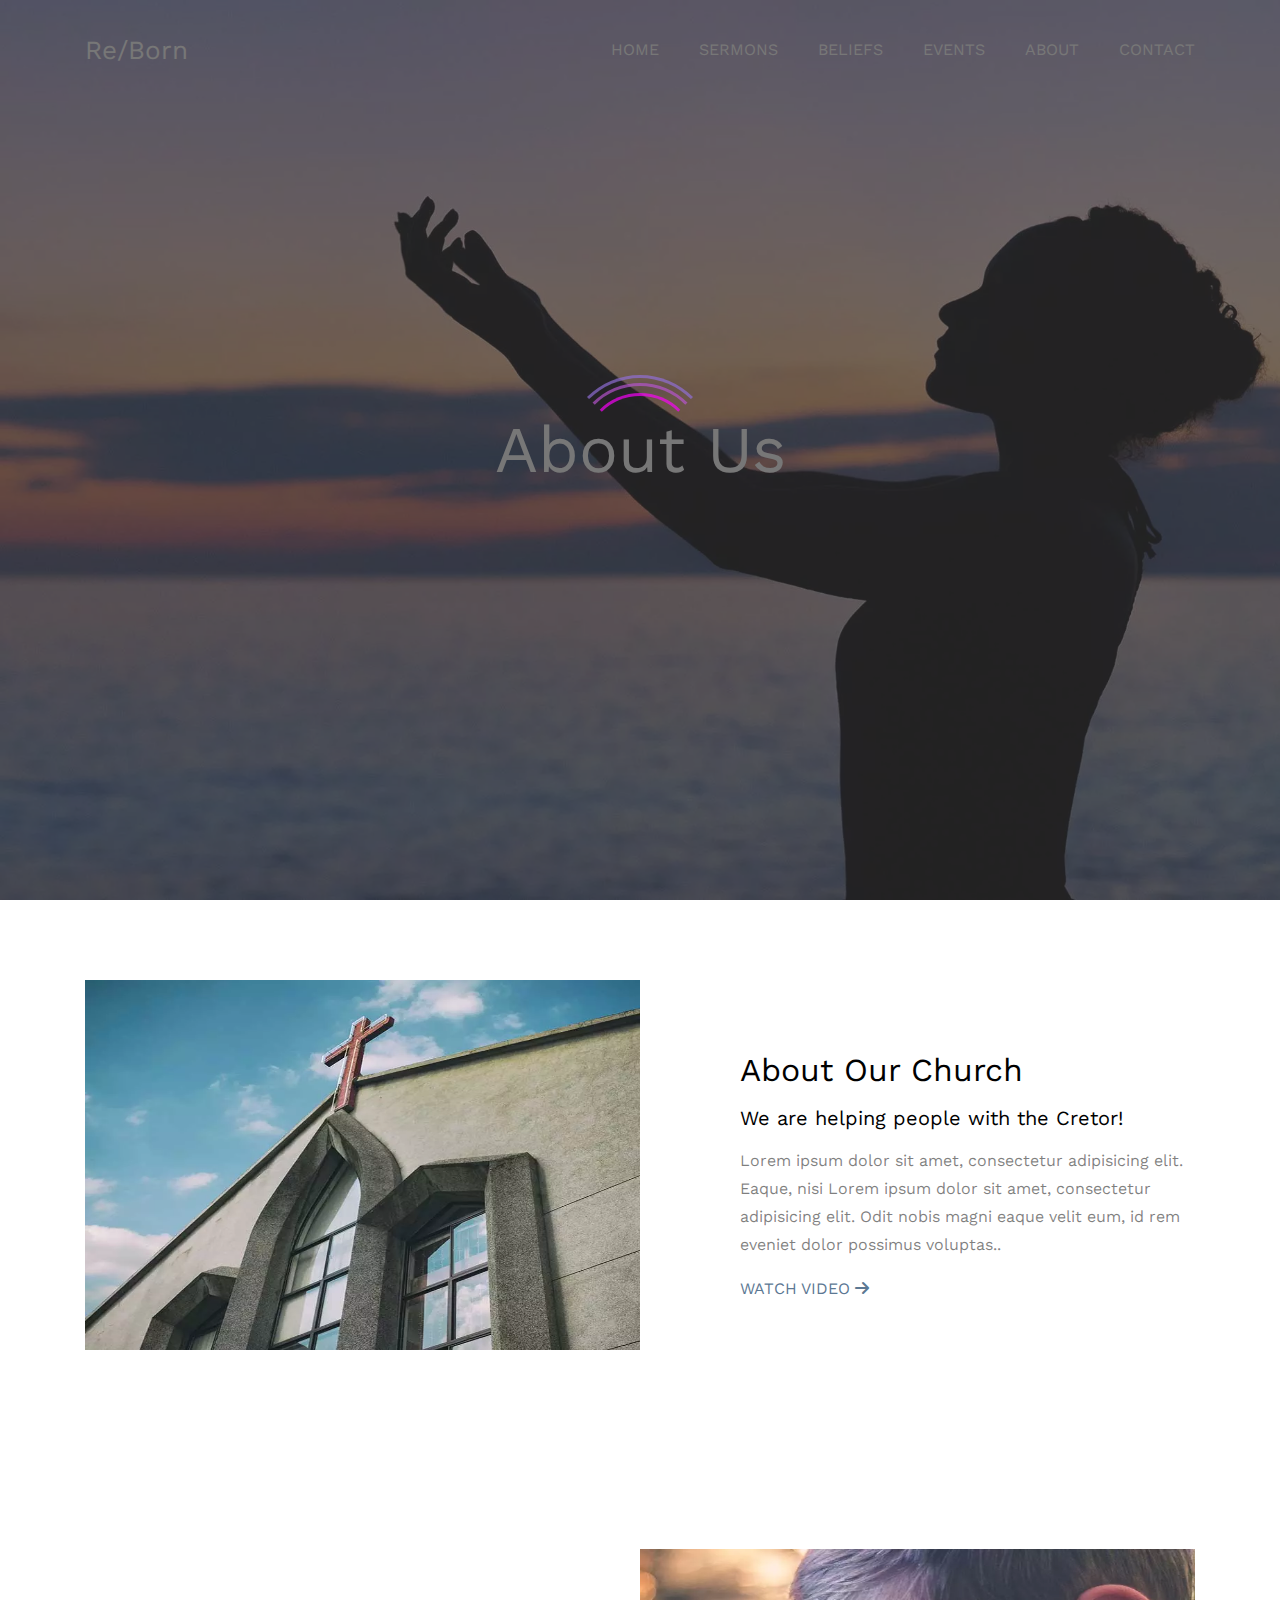
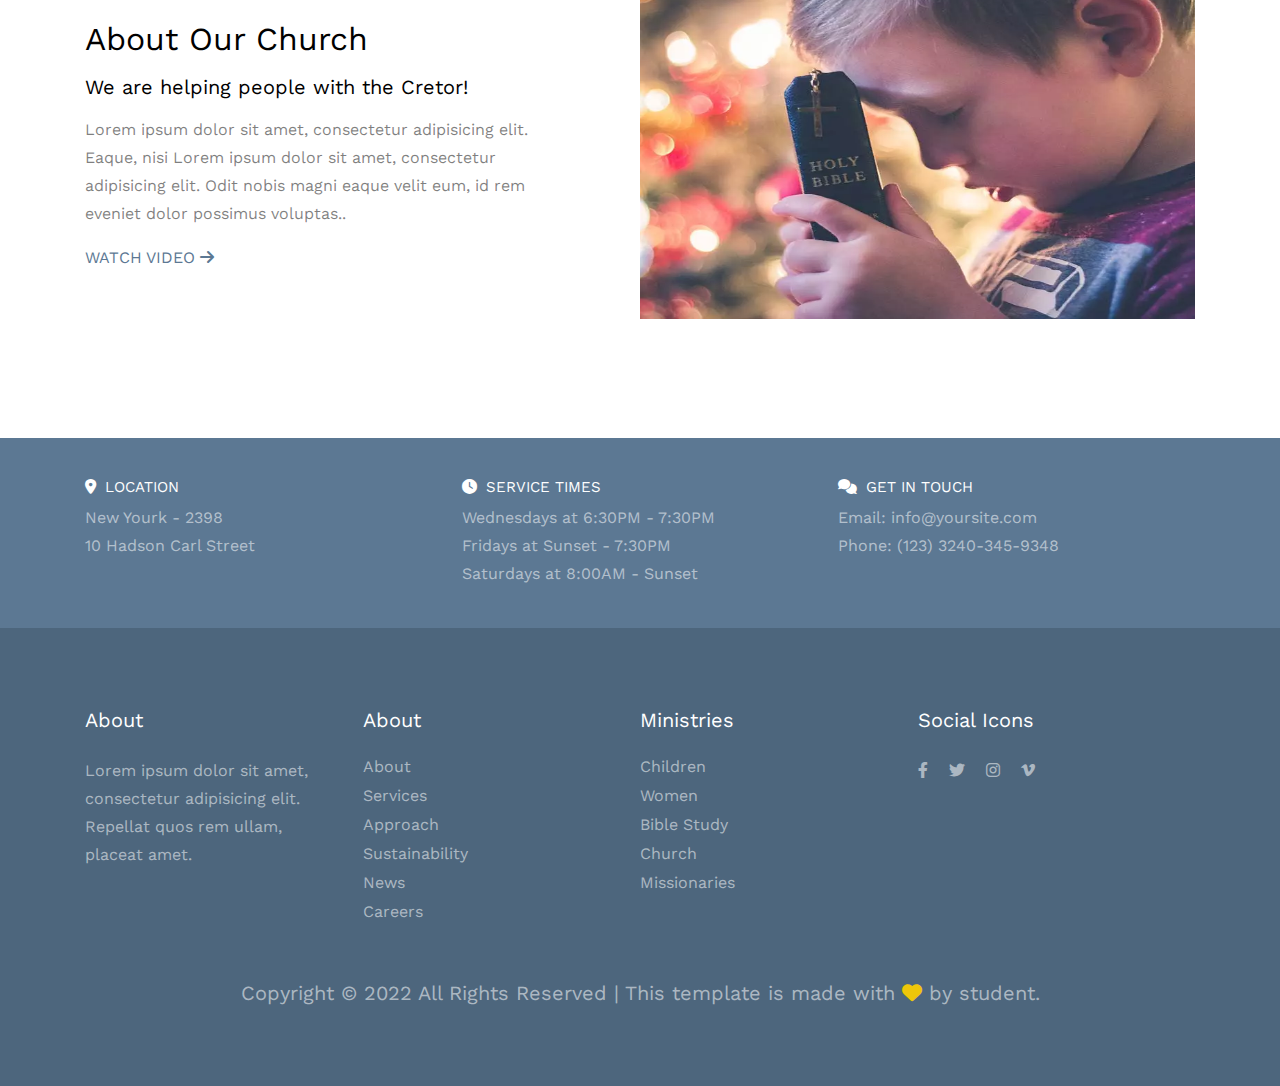
<file: about.html>
<!DOCTYPE html>
<html lang="en">

<head>
    <meta charset="UTF-8">
    <meta http-equiv="X-UA-Compatible" content="IE=edge">
    <meta name="viewport" content="width=device-width, initial-scale=1.0">
    <title>Re/Born | About</title>
    <link rel="stylesheet" href="css/aos.css">
    <link rel="stylesheet" href="css/fonts.css">
    <link rel="stylesheet" href="css/font-awesome-pro.css">
    <link rel="stylesheet" href="css/style.css">
</head>

<body>
    <!-- Pre loader -->
    <div id="preloader">
        <div id="loader"></div>
    </div>
    <div id="overlay"></div>

    <!-- Header  -->
    <header>
        <div class="container d-flex justify-between align-center">
            <div class="logo">
                <a href="index.html">Re/Born</a>
            </div>
            <nav>
                <ul class="d-flex">
                    <li><a href="index.html">HOME</a></li>
                    <li><a href="sermons.html">SERMONS</a></li>
                    <li><a href="beliefs.html">BELIEFS</a></li>
                    <li><a href="events.html">EVENTS</a></li>
                    <li><a href="about.html">ABOUT</a></li>
                    <li><a href="contact.html">CONTACT</a></li>
                </ul>
            </nav>
        </div>
    </header>

    <!-- banner slider -->
    <section>
        <div class="banner-bg1 center">
            <h2>About Us </h2>
        </div>
    </section>


    <section class="about py-80">
        <div class="container d-flex">
            <div class="w-2">
                <div class="img-section">
                    <img src="img/e-1.webp" alt="images">
                </div>
            </div>
            <div class="w-2">
                <div class=" about-contant ps-100">
                    <h2 class="fs-32">About Our Church</h2>
                    <p class="fs-20">We are helping people with the Cretor!</p>
                    <p class="fs-16 fs-black">Lorem ipsum dolor sit amet, consectetur adipisicing elit. Eaque, nisi
                        Lorem ipsum dolor sit amet, consectetur adipisicing elit. Odit nobis magni eaque velit eum, id
                        rem eveniet dolor possimus voluptas..</p>
                    <p><a href="#" class="fs-16 fs-blue">WATCH VIDEO <i class="fa-solid fa-arrow-right"></i> </a></p>
                </div>
            </div>
        </div>
    </section>
    <section class="about py-80">
        <div class="container d-flex">
            <div class="w-2 order-2">
                <div class="img-section">
                    <img src="img/e-2.webp" alt="images">
                </div>
            </div>
            <div class="w-2 order-1">
                <div class=" about-contant pe-100">
                    <h2 class="fs-32">About Our Church</h2>
                    <p class="fs-20">We are helping people with the Cretor!</p>
                    <p class="fs-16 fs-black">Lorem ipsum dolor sit amet, consectetur adipisicing elit. Eaque, nisi
                        Lorem ipsum dolor sit amet, consectetur adipisicing elit. Odit nobis magni eaque velit eum, id
                        rem eveniet dolor possimus voluptas..</p>
                    <p><a href="#" class="fs-16 fs-blue">WATCH VIDEO <i class="fa-solid fa-arrow-right"></i> </a></p>
                </div>
            </div>
        </div>
    </section>



    <!-- Quick-contact -->
    <section class="quick-contact py-40">
        <div class="container d-flex">
            <div class=" w-3">
                <h3><i class="fa-solid fa-location-dot"></i> LOCATION</h3>
                <P class="fs-16">New Yourk - 2398 <br>10 Hadson Carl Street</P>
            </div>
            <div class=" w-3">
                <h3><i class="fa-solid fa-clock"></i> SERVICE TIMES</h3>
                <P class="fs-16">Wednesdays at 6:30PM - 7:30PM <br>
                    Fridays at Sunset - 7:30PM <br>
                    Saturdays at 8:00AM - Sunset <br></P>
            </div>
            <div class=" w-3">
                <h3><i class="fa-solid fa-comments"></i> GET IN TOUCH</h3>
                <P class="fs-16">Email: info@yoursite.com <br>
                    Phone: (123) 3240-345-9348</P>
            </div>
        </div>
    </section>

    <!-- footer -->

    <footer>
        <div class="footer-bg py-80">
            <div class="container d-flex">
                <div class="w-4">
                    <h3 class="fs-20">About</h3>
                    <p class="fs-16">Lorem ipsum dolor sit amet, consectetur adipisicing elit. Repellat quos rem ullam,
                        placeat amet.</p>
                </div>
                <div class="w-4">
                    <h3 class="fs-20">About</h3>
                    <ul>
                        <li><a href="#">About</a></li>
                        <li><a href="#">Services</a></li>
                        <li><a href="#">Approach</a></li>
                        <li><a href="#">Sustainability</a></li>
                        <li><a href="#">News</a></li>
                        <li><a href="#">Careers</a></li>
                    </ul>
                </div>
                <div class="w-4">
                    <h3 class="fs-20">Ministries</h3>
                    <ul>
                        <li><a href="#">Children</a></li>
                        <li><a href="#">Women</a></li>
                        <li><a href="#">Bible Study</a></li>
                        <li><a href="#">Church</a></li>
                        <li><a href="#">Missionaries</a></li>
                    </ul>
                </div>
                <div class="w-4">
                    <h3 class="fs-20">Social Icons</h3>
                    <div class="s-icon">
                        <a href="#"><i class="fa-brands fa-facebook-f"></i></a>
                        <a href="#"><i class="fa-brands fa-twitter"></i></a>
                        <a href="#"><i class="fa-brands fa-instagram"></i></a>
                        <a href="#"><i class="fa-brands fa-vimeo-v"></i></a>
                    </div>
                </div>
            </div>
            <h4 class="fs-20">Copyright © 2022 All Rights Reserved | This template is made with <i
                    class="fa-sharp fa-solid fa-heart"></i> by student. </h4>
        </div>
    </footer>





    <script src="js/aos.js"></script>
    <script src="js/jquery-3.6.1.js"></script>
    <script src="js/jquery-2.2.4.js"></script>
    <script>
        // pre-loader
        $(window).load(() => {
            $('#overlay').delay(500).fadeOut('slow');
            $('#preloader').delay(500).fadeOut('slow');
        })
        $(document).ready(() => {

            // header
            $(window).scroll(function () {
                let sticky = $('header'),
                    scroll = $(window).scrollTop();

                if (scroll >= 100) sticky.addClass('fixed');
                else sticky.removeClass('fixed');
            });

        })
    </script>
</body>

</html>
</file>
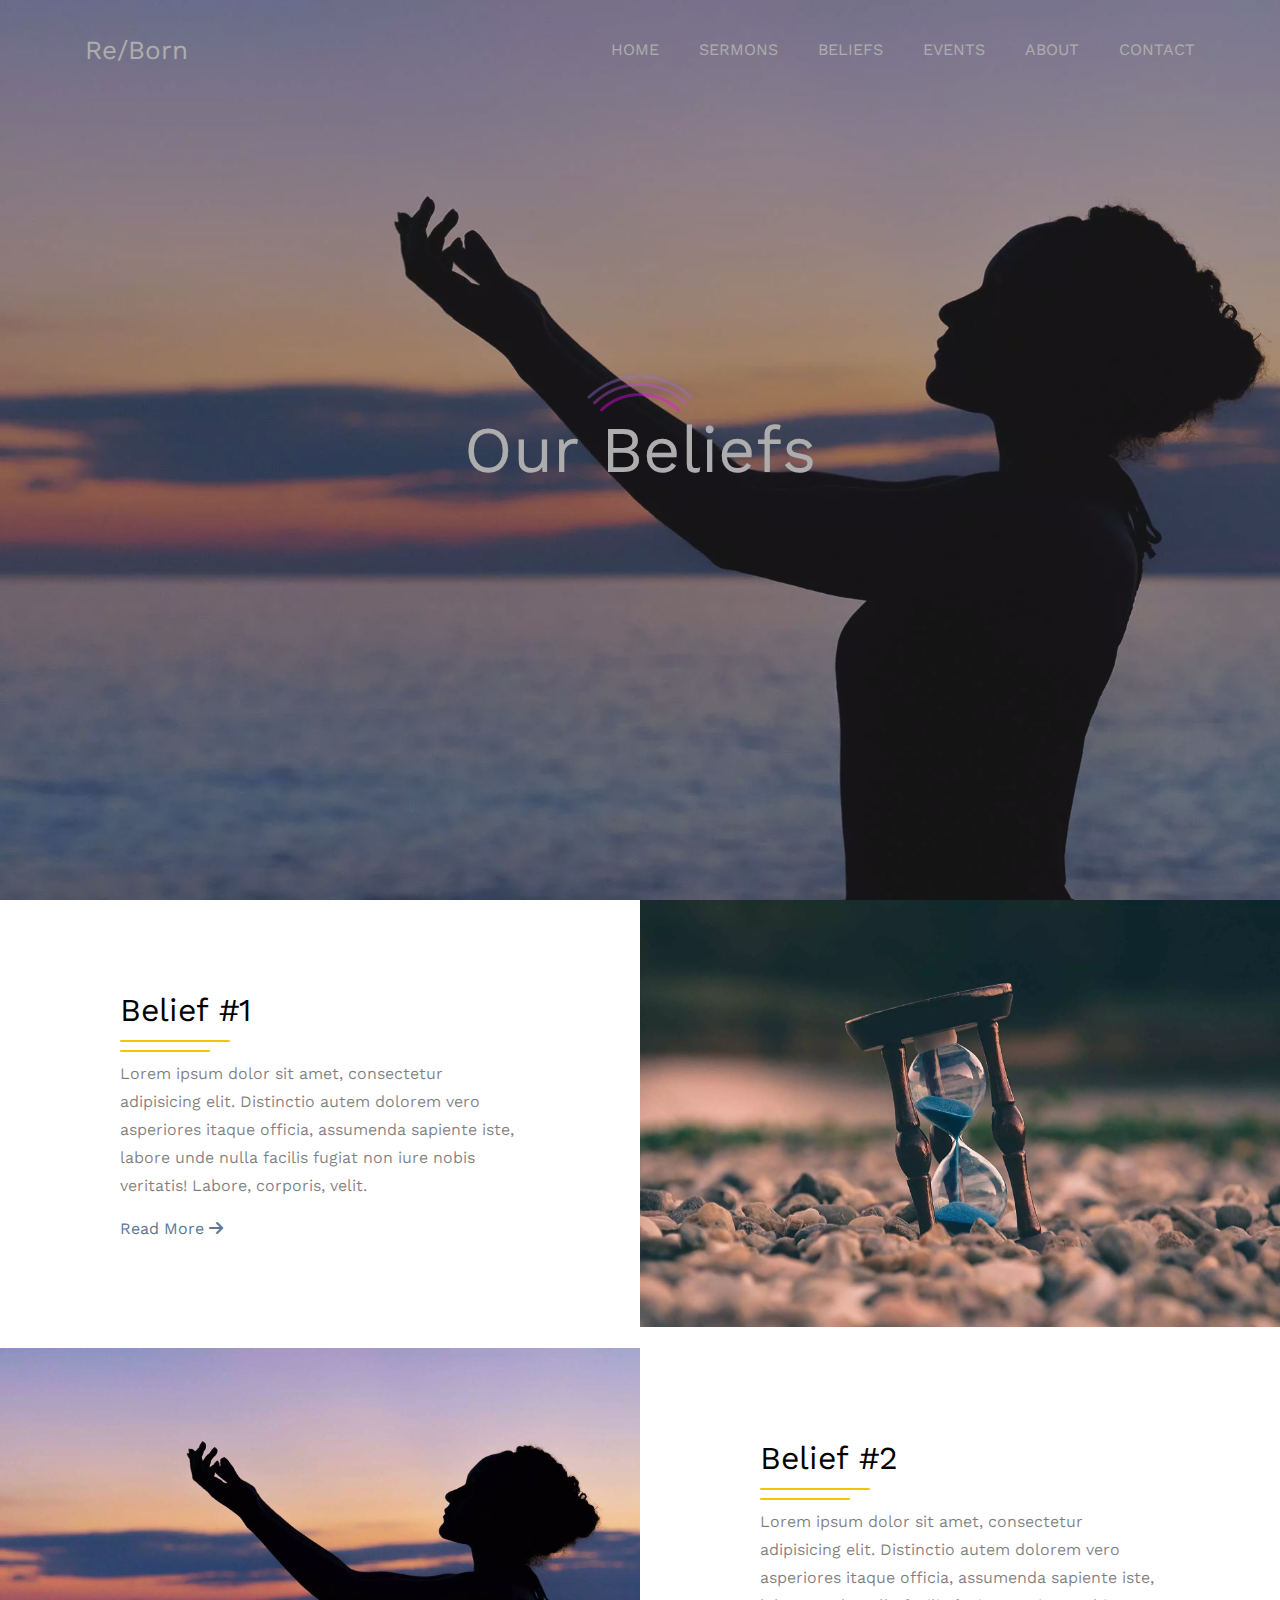
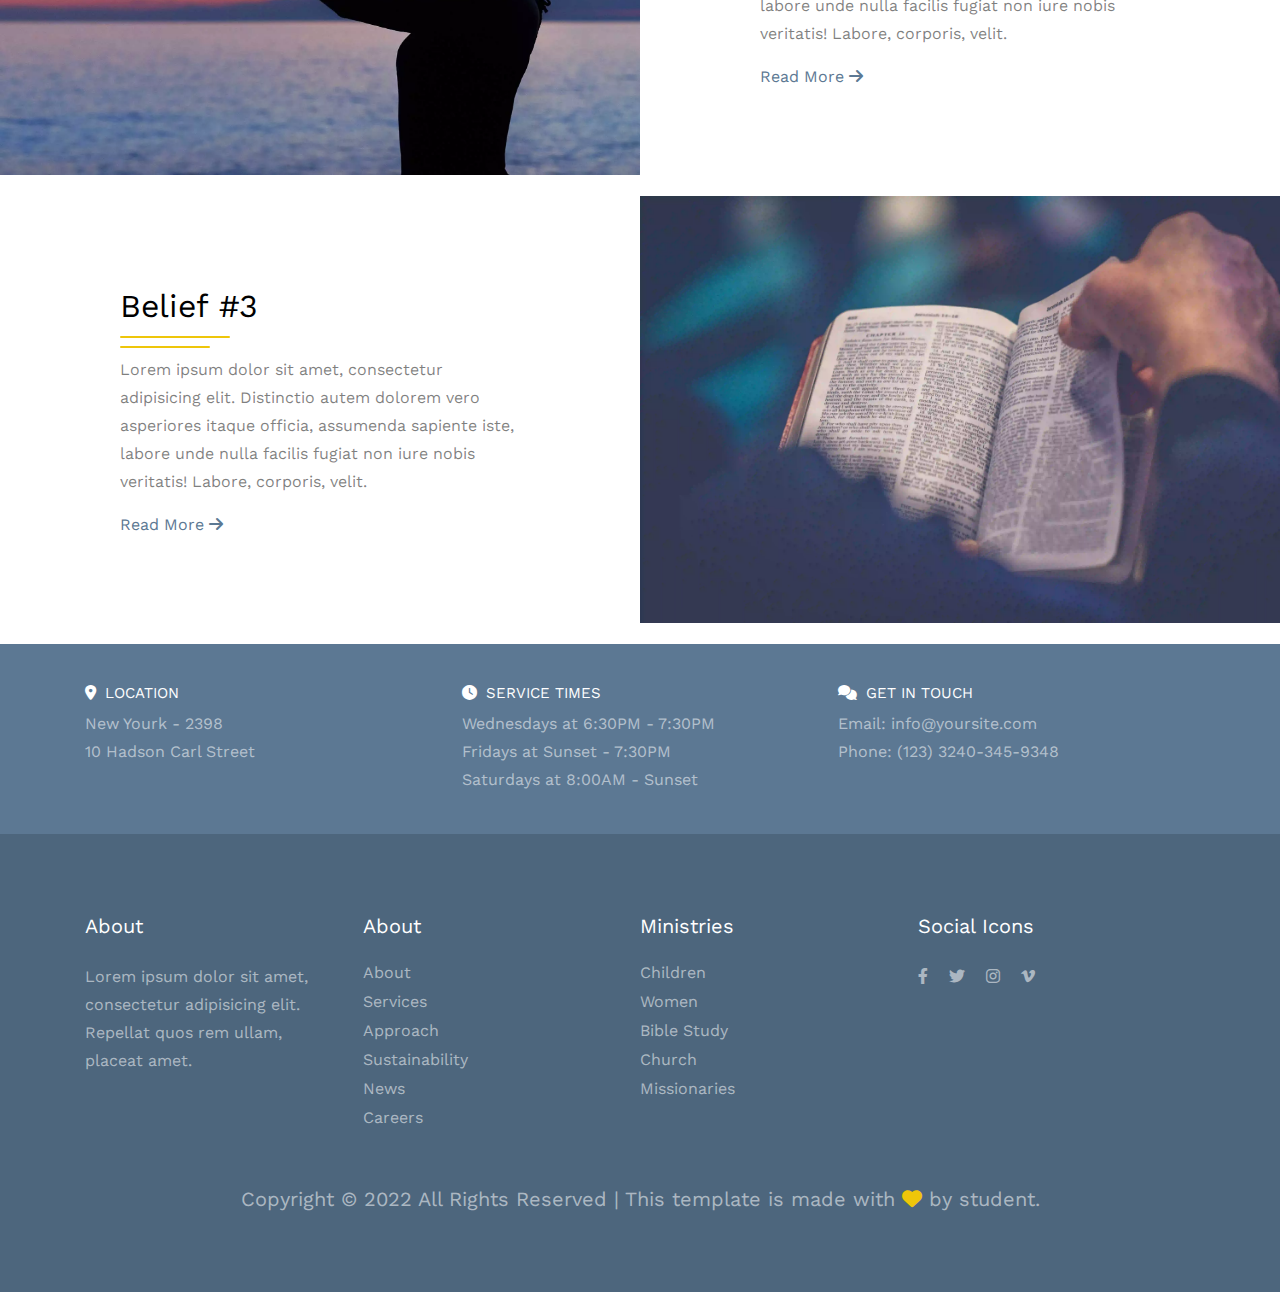
<file: beliefs.html>
<!DOCTYPE html>
<html lang="en">

<head>
    <meta charset="UTF-8">
    <meta http-equiv="X-UA-Compatible" content="IE=edge">
    <meta name="viewport" content="width=device-width, initial-scale=1.0">
    <title>Re/Born | Belief</title>
    <link rel="stylesheet" href="css/aos.css">
    <link rel="stylesheet" href="css/fonts.css">
    <link rel="stylesheet" href="css/font-awesome-pro.css">
    <link rel="stylesheet" href="css/style.css">
</head>

<body>
    <!-- Pre loader -->
    <div id="preloader">
        <div id="loader"></div>
    </div>
    <div id="overlay"></div>

    <!-- Header  -->
    <header>
        <div class="container d-flex justify-between align-center">
            <div class="logo">
                <a href="index.html">Re/Born</a>
            </div>
            <nav>
                <ul class="d-flex">
                    <li><a href="index.html">HOME</a></li>
                    <li><a href="sermons.html">SERMONS</a></li>
                    <li><a href="beliefs.html">BELIEFS</a></li>
                    <li><a href="events.html">EVENTS</a></li>
                    <li><a href="about.html">ABOUT</a></li>
                    <li><a href="contact.html">CONTACT</a></li>
                </ul>
            </nav>
        </div>
    </header>

    <!-- banner slider -->
    <section>
        <div class="banner-bg1 center">
            <h2>Our Beliefs </h2>
        </div>
    </section>

    <!-- beliefs -->
    <div class="belief d-flex">
        <div class="w-2">
            <div class="belif-contant">
                <h2 class="fs-32">Belief #1</h2>
                <p class="fs-16 fs-black">Lorem ipsum dolor sit amet, consectetur adipisicing elit. Distinctio autem
                    dolorem vero asperiores itaque officia, assumenda sapiente iste, labore unde nulla facilis fugiat
                    non iure nobis veritatis! Labore, corporis, velit.</p>
                <P><a href="#" class="fs-16 fs-blue"> Read More <i class="fa-solid fa-arrow-right"></i></a></P>
            </div>
        </div>
        <div class="w-2">
            <img src="img/banner-2.webp" alt="images">
        </div>
    </div>
    <div class="belief d-flex">
        <div class="w-2 order-2">
            <div class="belif-contant">
                <h2 class="fs-32">Belief #2</h2>
                <p class="fs-16 fs-black">Lorem ipsum dolor sit amet, consectetur adipisicing elit. Distinctio autem
                    dolorem vero asperiores itaque officia, assumenda sapiente iste, labore unde nulla facilis fugiat
                    non iure nobis veritatis! Labore, corporis, velit.</p>
                <P><a href="#" class="fs-16 fs-blue"> Read More <i class="fa-solid fa-arrow-right"></i></a></P>
            </div>
        </div>
        <div class="w-2 order-1">
            <img src="img/banner-1.webp" alt="images">
        </div>
    </div>
    <div class="belief d-flex">
        <div class="w-2">
            <div class="belif-contant">
                <h2 class="fs-32">Belief #3</h2>
                <p class="fs-16 fs-black">Lorem ipsum dolor sit amet, consectetur adipisicing elit. Distinctio autem
                    dolorem vero asperiores itaque officia, assumenda sapiente iste, labore unde nulla facilis fugiat
                    non iure nobis veritatis! Labore, corporis, velit.</p>
                <P><a href="#" class="fs-16 fs-blue"> Read More <i class="fa-solid fa-arrow-right"></i></a></P>
            </div>
        </div>
        <div class="w-2">
            <img src="img/banner-3.webp" alt="images">
        </div>
    </div>



    <!-- Quick-contact -->
    <section class="quick-contact py-40">
        <div class="container d-flex">
            <div class=" w-3">
                <h3><i class="fa-solid fa-location-dot"></i> LOCATION</h3>
                <P class="fs-16">New Yourk - 2398 <br>10 Hadson Carl Street</P>
            </div>
            <div class=" w-3">
                <h3><i class="fa-solid fa-clock"></i> SERVICE TIMES</h3>
                <P class="fs-16">Wednesdays at 6:30PM - 7:30PM <br>
                    Fridays at Sunset - 7:30PM <br>
                    Saturdays at 8:00AM - Sunset <br></P>
            </div>
            <div class=" w-3">
                <h3><i class="fa-solid fa-comments"></i> GET IN TOUCH</h3>
                <P class="fs-16">Email: info@yoursite.com <br>
                    Phone: (123) 3240-345-9348</P>
            </div>
        </div>
    </section>

    <!-- footer -->

    <footer>
        <div class="footer-bg py-80">
            <div class="container d-flex">
                <div class="w-4">
                    <h3 class="fs-20">About</h3>
                    <p class="fs-16">Lorem ipsum dolor sit amet, consectetur adipisicing elit. Repellat quos rem ullam,
                        placeat amet.</p>
                </div>
                <div class="w-4">
                    <h3 class="fs-20">About</h3>
                    <ul>
                        <li><a href="#">About</a></li>
                        <li><a href="#">Services</a></li>
                        <li><a href="#">Approach</a></li>
                        <li><a href="#">Sustainability</a></li>
                        <li><a href="#">News</a></li>
                        <li><a href="#">Careers</a></li>
                    </ul>
                </div>
                <div class="w-4">
                    <h3 class="fs-20">Ministries</h3>
                    <ul>
                        <li><a href="#">Children</a></li>
                        <li><a href="#">Women</a></li>
                        <li><a href="#">Bible Study</a></li>
                        <li><a href="#">Church</a></li>
                        <li><a href="#">Missionaries</a></li>
                    </ul>
                </div>
                <div class="w-4">
                    <h3 class="fs-20">Social Icons</h3>
                    <div class="s-icon">
                        <a href="#"><i class="fa-brands fa-facebook-f"></i></a>
                        <a href="#"><i class="fa-brands fa-twitter"></i></a>
                        <a href="#"><i class="fa-brands fa-instagram"></i></a>
                        <a href="#"><i class="fa-brands fa-vimeo-v"></i></a>
                    </div>
                </div>
            </div>
            <h4 class="fs-20">Copyright © 2022 All Rights Reserved | This template is made with <i
                    class="fa-sharp fa-solid fa-heart"></i> by student. </h4>
        </div>
    </footer>





    <script src="js/aos.js"></script>
    <script src="js/jquery-3.6.1.js"></script>
    <script src="js/jquery-2.2.4.js"></script>
    <script>
        // pre-loader
        $(window).load(() => {
            $('#overlay').delay(500).fadeOut('slow');
            $('#preloader').delay(500).fadeOut('slow');
        })
        $(document).ready(() => {

            // header
            $(window).scroll(function () {
                let sticky = $('header'),
                    scroll = $(window).scrollTop();

                if (scroll >= 100) sticky.addClass('fixed');
                else sticky.removeClass('fixed');
            });

        })
    </script>
</body>

</html>
</file>
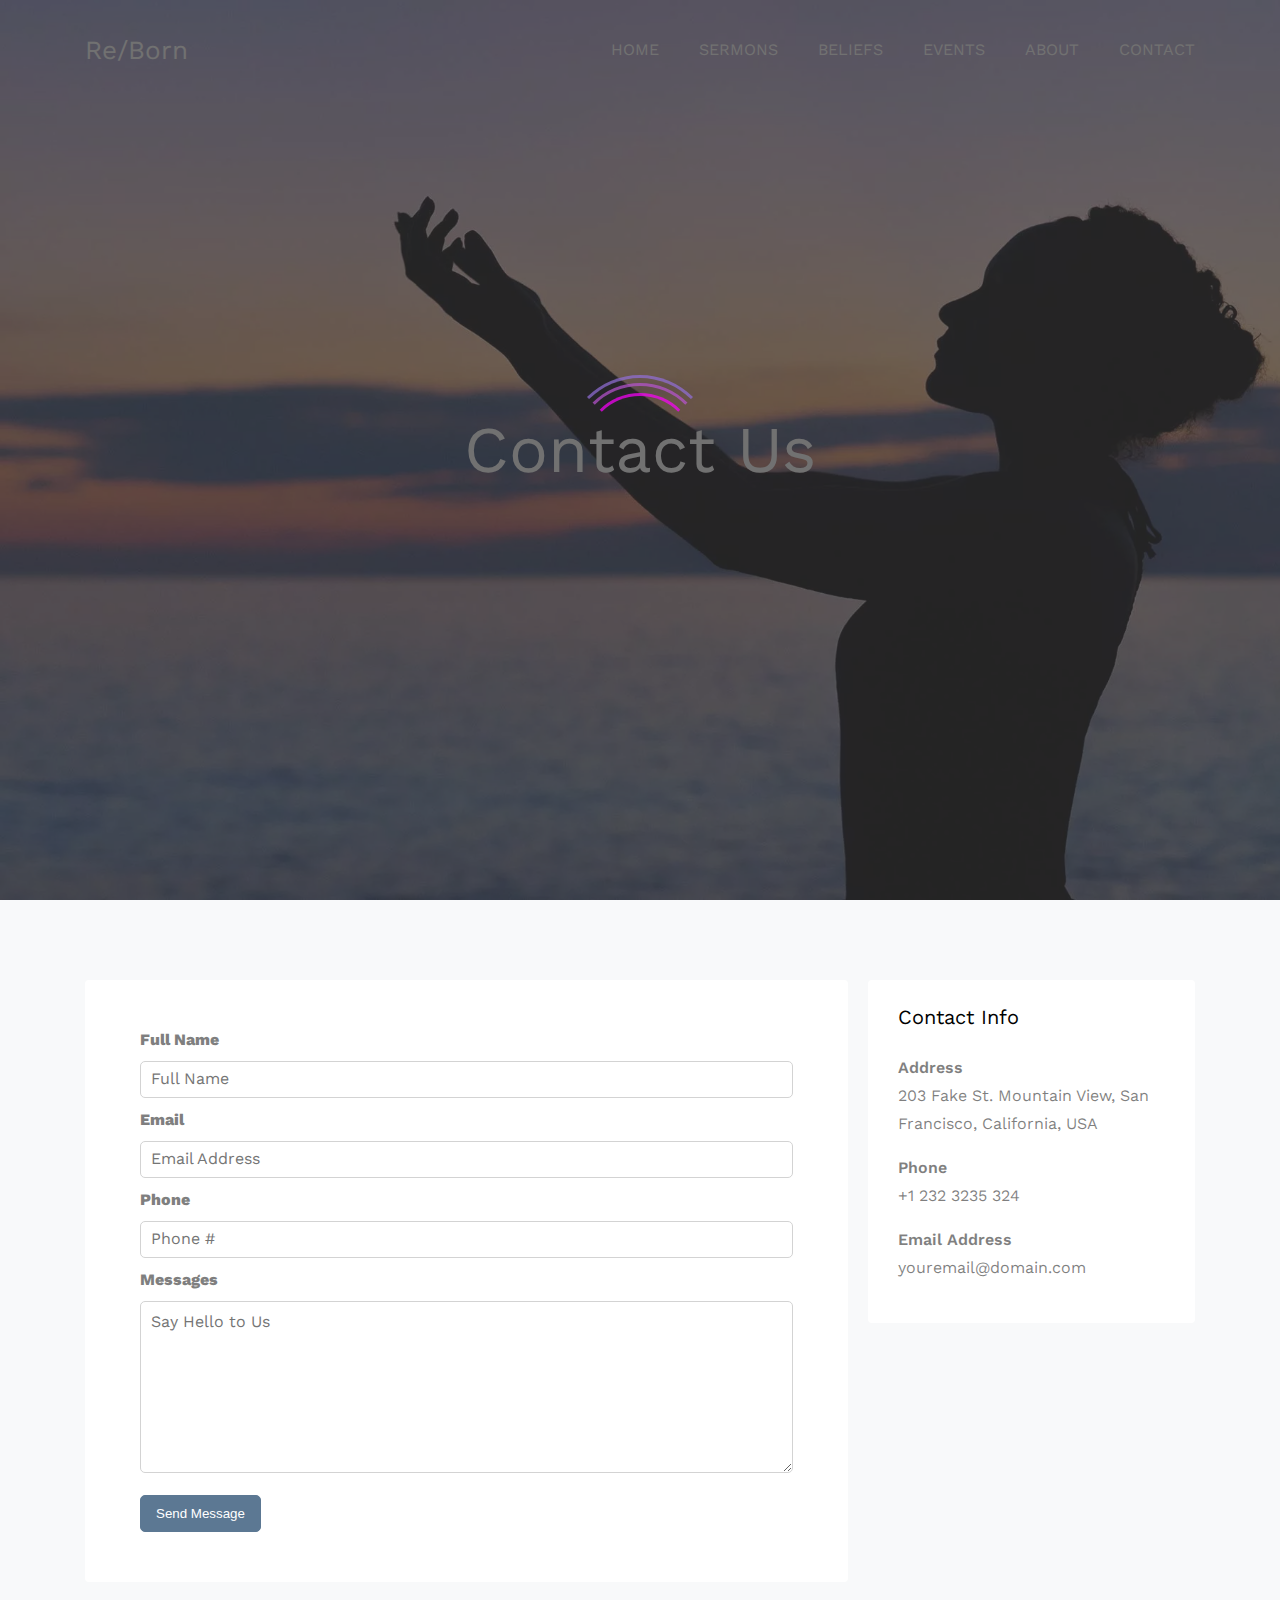
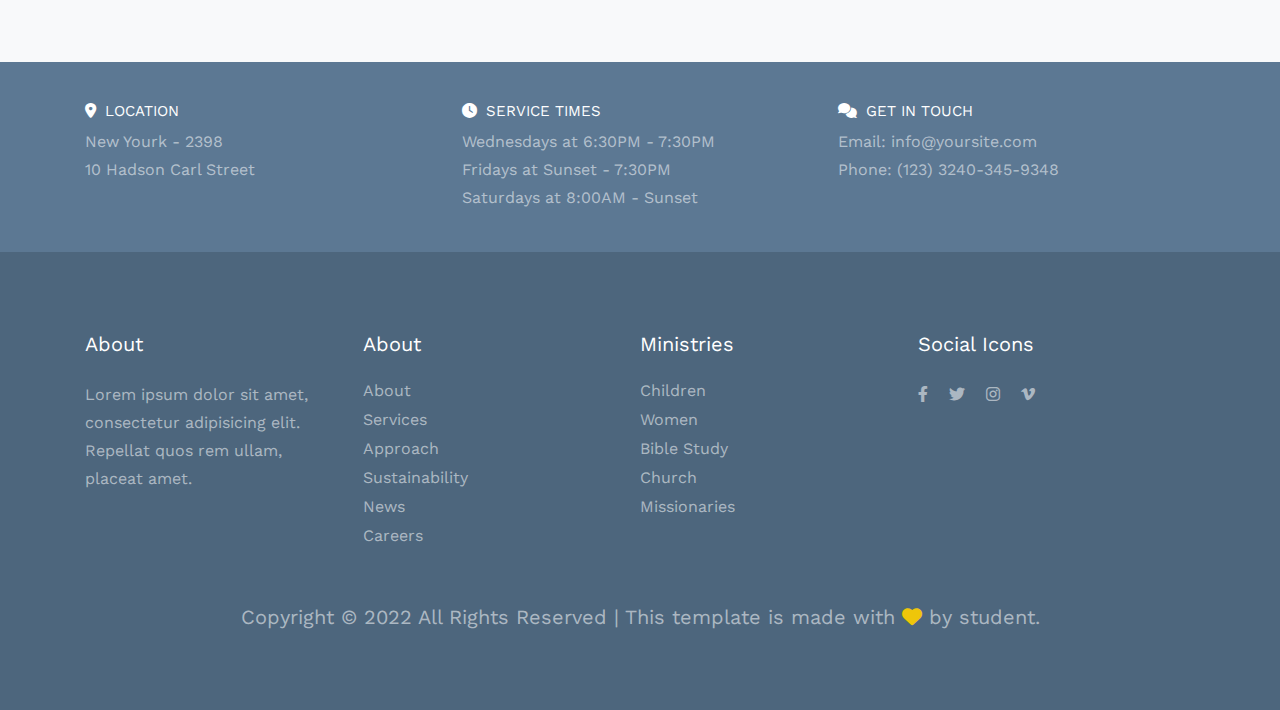
<file: contact.html>
<!DOCTYPE html>
<html lang="en">

<head>
    <meta charset="UTF-8">
    <meta http-equiv="X-UA-Compatible" content="IE=edge">
    <meta name="viewport" content="width=device-width, initial-scale=1.0">
    <title>Re/Born | Contact</title>
    <link rel="stylesheet" href="css/aos.css">
    <link rel="stylesheet" href="css/fonts.css">
    <link rel="stylesheet" href="css/font-awesome-pro.css">
    <link rel="stylesheet" href="css/style.css">
</head>

<body>
    <!-- Pre loader -->
    <div id="preloader">
        <div id="loader"></div>
    </div>
    <div id="overlay"></div>

    <!-- Header  -->
    <header>
        <div class="container d-flex justify-between align-center">
            <div class="logo">
                <a href="index.html">Re/Born</a>
            </div>
            <nav>
                <ul class="d-flex">
                    <li><a href="index.html">HOME</a></li>
                    <li><a href="sermons.html">SERMONS</a></li>
                    <li><a href="beliefs.html">BELIEFS</a></li>
                    <li><a href="events.html">EVENTS</a></li>
                    <li><a href="about.html">ABOUT</a></li>
                    <li><a href="contact.html">CONTACT</a></li>
                </ul>
            </nav>
        </div>
    </header>

    <!-- banner slider -->
    <section>
        <div class="banner-bg1 center">
            <h2>Contact Us </h2>
        </div>
    </section>

    <section>
        <div class="bg-light py-80">
            <div class="container d-flex">
                <div class="contact-form">
                    <form>
                        <label for="fName">Full Name</label>
                        <input type="text" id="fName" name="fName" placeholder="Full Name">
                        <label for="email">Email</label>
                        <input type="email" id="email" name="email" placeholder="Email Address">
                        <label for="phone">Phone</label>
                        <input type="mobile" id="phone" name="phone" placeholder="Phone #">
                        <label for="messages">Messages</label>
                        <textarea name="messages" id="messages" cols="30" rows="10"
                            placeholder="Say Hello to Us"></textarea>
                        <button type="submit"> Send Message</button>

                    </form>
                </div>
                <div class="contact-info fs-black">
                    <h3 class="fs-20">Contact Info</h3>
                    <h4 class="fs-16">Address</h4>
                    <p class="fs-16 ">203 Fake St. Mountain View, San Francisco, California, USA</p>
                    <h4 class="fs-16">Phone</h4>
                    <p class="fs-16 ">+1 232 3235 324</p>
                    <h4 class="fs-16">Email Address</h4>
                    <p class="fs-16 ">youremail@domain.com</p>
                </div>
            </div>
        </div>
    </section>



    <!-- Quick-contact -->
    <section class="quick-contact py-40">
        <div class="container d-flex">
            <div class=" w-3">
                <h3><i class="fa-solid fa-location-dot"></i> LOCATION</h3>
                <P class="fs-16">New Yourk - 2398 <br>10 Hadson Carl Street</P>
            </div>
            <div class=" w-3">
                <h3><i class="fa-solid fa-clock"></i> SERVICE TIMES</h3>
                <P class="fs-16">Wednesdays at 6:30PM - 7:30PM <br>
                    Fridays at Sunset - 7:30PM <br>
                    Saturdays at 8:00AM - Sunset <br></P>
            </div>
            <div class=" w-3">
                <h3><i class="fa-solid fa-comments"></i> GET IN TOUCH</h3>
                <P class="fs-16">Email: info@yoursite.com <br>
                    Phone: (123) 3240-345-9348</P>
            </div>
        </div>
    </section>

    <!-- footer -->

    <footer>
        <div class="footer-bg py-80">
            <div class="container d-flex">
                <div class="w-4">
                    <h3 class="fs-20">About</h3>
                    <p class="fs-16">Lorem ipsum dolor sit amet, consectetur adipisicing elit. Repellat quos rem ullam,
                        placeat amet.</p>
                </div>
                <div class="w-4">
                    <h3 class="fs-20">About</h3>
                    <ul>
                        <li><a href="#">About</a></li>
                        <li><a href="#">Services</a></li>
                        <li><a href="#">Approach</a></li>
                        <li><a href="#">Sustainability</a></li>
                        <li><a href="#">News</a></li>
                        <li><a href="#">Careers</a></li>
                    </ul>
                </div>
                <div class="w-4">
                    <h3 class="fs-20">Ministries</h3>
                    <ul>
                        <li><a href="#">Children</a></li>
                        <li><a href="#">Women</a></li>
                        <li><a href="#">Bible Study</a></li>
                        <li><a href="#">Church</a></li>
                        <li><a href="#">Missionaries</a></li>
                    </ul>
                </div>
                <div class="w-4">
                    <h3 class="fs-20">Social Icons</h3>
                    <div class="s-icon">
                        <a href="#"><i class="fa-brands fa-facebook-f"></i></a>
                        <a href="#"><i class="fa-brands fa-twitter"></i></a>
                        <a href="#"><i class="fa-brands fa-instagram"></i></a>
                        <a href="#"><i class="fa-brands fa-vimeo-v"></i></a>
                    </div>
                </div>
            </div>
            <h4 class="fs-20">Copyright © 2022 All Rights Reserved | This template is made with <i
                    class="fa-sharp fa-solid fa-heart"></i> by student. </h4>
        </div>
    </footer>





    <script src="js/aos.js"></script>
    <script src="js/jquery-3.6.1.js"></script>
    <script src="js/jquery-2.2.4.js"></script>
    <script>
        // pre-loader
        $(window).load(() => {
            $('#overlay').delay(500).fadeOut('slow');
            $('#preloader').delay(500).fadeOut('slow');
        })
        $(document).ready(() => {

            // header
            $(window).scroll(function () {
                let sticky = $('header'),
                    scroll = $(window).scrollTop();

                if (scroll >= 100) sticky.addClass('fixed');
                else sticky.removeClass('fixed');
            });

        })
    </script>
</body>

</html>
</file>
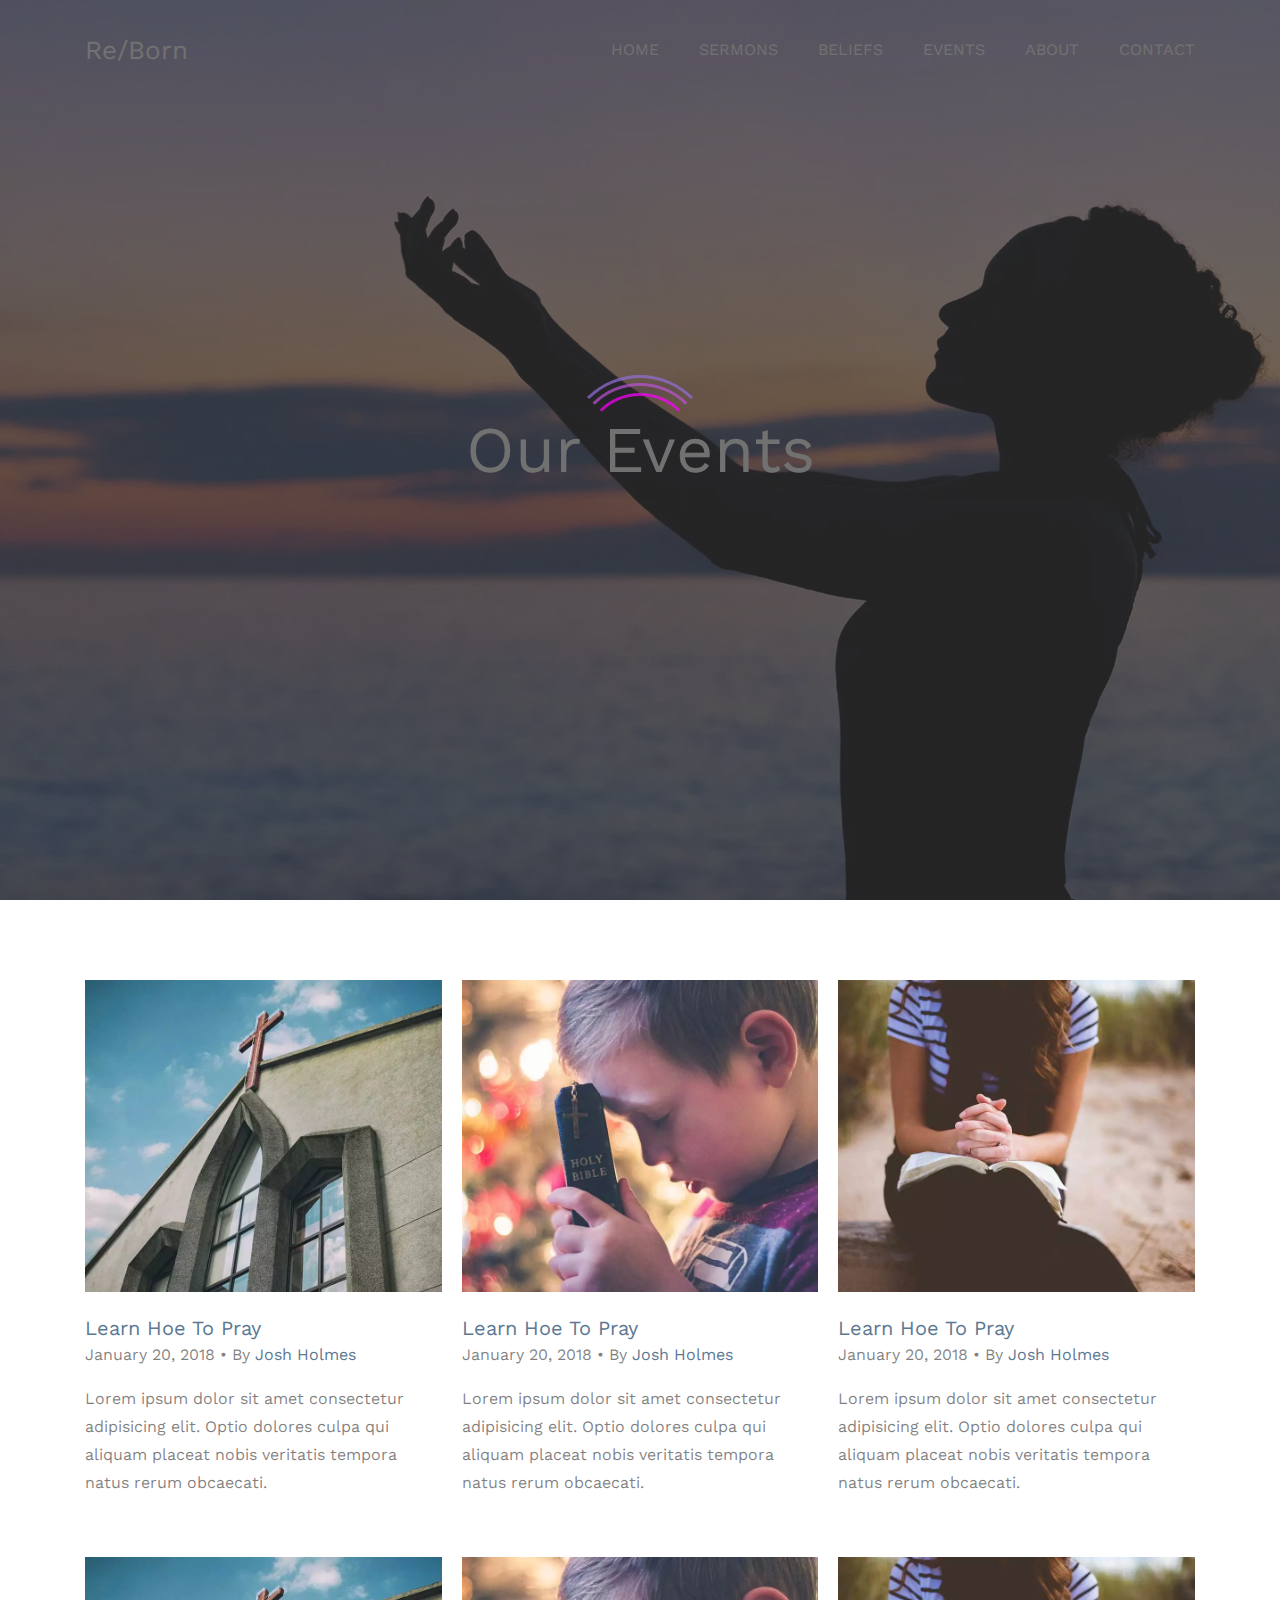
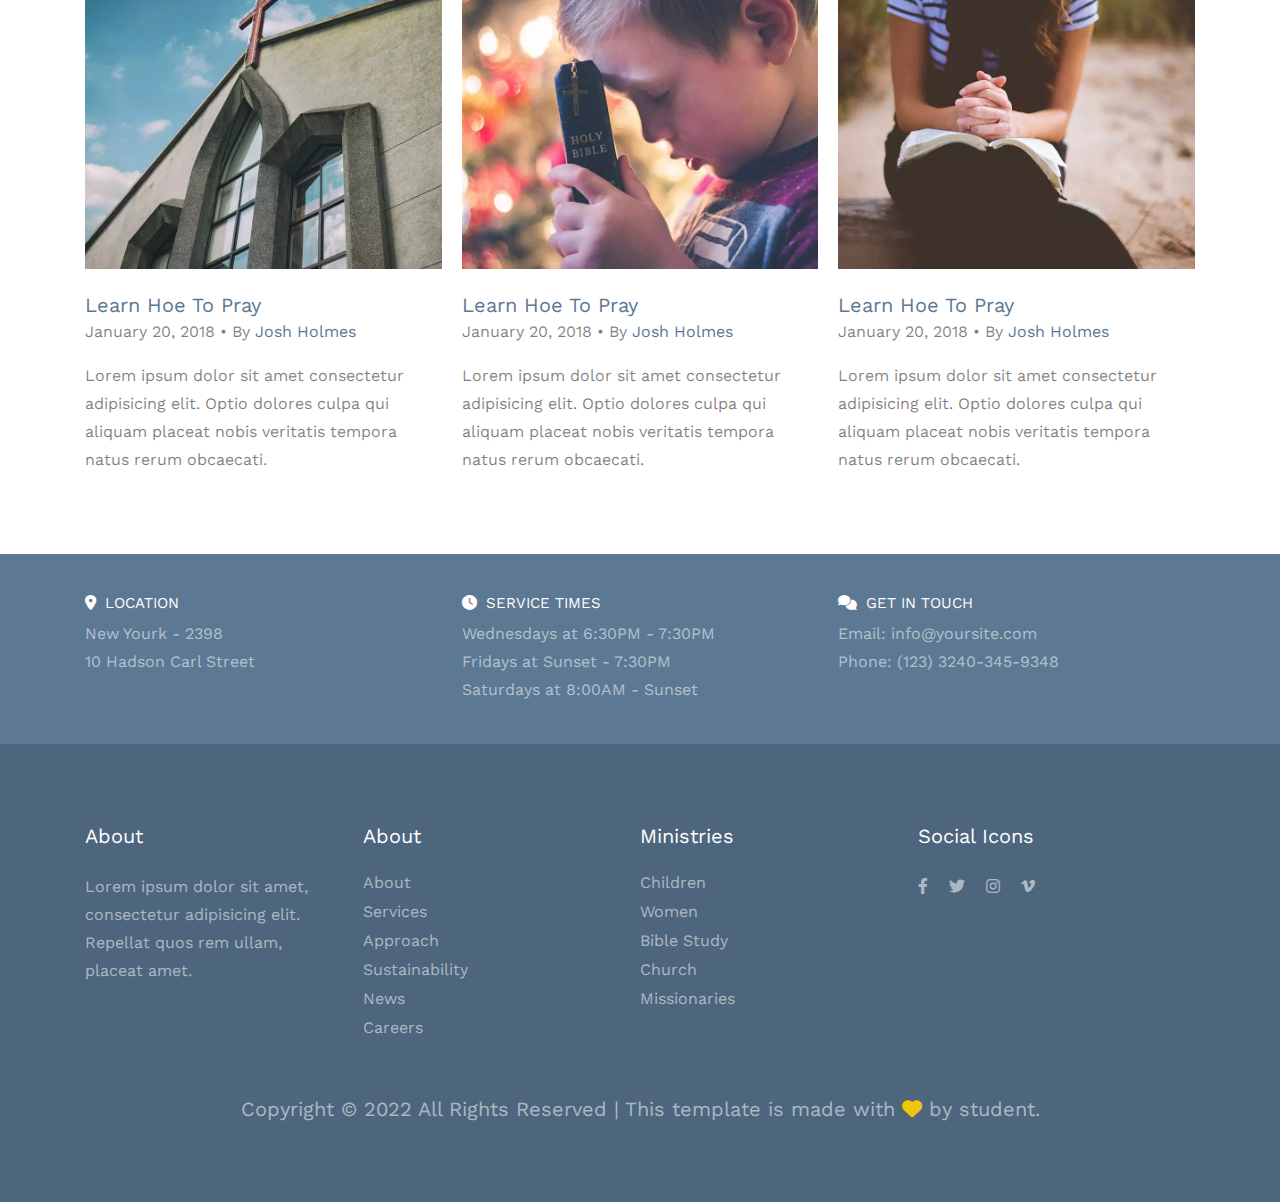
<file: events.html>
<!DOCTYPE html>
<html lang="en">

<head>
    <meta charset="UTF-8">
    <meta http-equiv="X-UA-Compatible" content="IE=edge">
    <meta name="viewport" content="width=device-width, initial-scale=1.0">
    <title>Re/Born | Event</title>
    <link rel="stylesheet" href="css/aos.css">
    <link rel="stylesheet" href="css/fonts.css">
    <link rel="stylesheet" href="css/font-awesome-pro.css">
    <link rel="stylesheet" href="css/style.css">
</head>

<body>
    <!-- Pre loader -->
    <div id="preloader">
        <div id="loader"></div>
    </div>
    <div id="overlay"></div>

    <!-- Header  -->
    <header>
        <div class="container d-flex justify-between align-center">
            <div class="logo">
                <a href="index.html">Re/Born</a>
            </div>
            <nav>
                <ul class="d-flex">
                    <li><a href="index.html">HOME</a></li>
                    <li><a href="sermons.html">SERMONS</a></li>
                    <li><a href="beliefs.html">BELIEFS</a></li>
                    <li><a href="events.html">EVENTS</a></li>
                    <li><a href="about.html">ABOUT</a></li>
                    <li><a href="contact.html">CONTACT</a></li>
                </ul>
            </nav>
        </div>
    </header>

    <!-- banner slider -->
    <section>
        <div class="banner-bg1 center">
            <h2>Our Events </h2>
        </div>
    </section>


    <!-- events -->
    <section class="r-events py-80">
        <div class="container">
            <div class="d-flex">
                <div class=" w-3 event-card">
                    <div class="img-border">
                        <img src="img/e-1.webp" alt="images">
                    </div>
                    <div class="event-card-heading">
                        <h3><a href="#" class="fs-20 fs-blue">Learn Hoe To Pray</a></h3>
                        <p class="fs-16 fs-black">January 20, 2018 • By <span class="fs-blue">Josh Holmes</span></p>
                    </div>
                    <p class="fs-16 fs-black">Lorem ipsum dolor sit amet consectetur adipisicing elit. Optio dolores
                        culpa qui aliquam placeat nobis veritatis tempora natus rerum obcaecati.</p>
                </div>
                <div class=" w-3 event-card">
                    <div class="img-border">
                        <img src="img/e-2.webp" alt="images">
                    </div>
                    <div class="event-card-heading">
                        <h3><a href="#" class="fs-20 fs-blue">Learn Hoe To Pray</a></h3>
                        <p class="fs-16 fs-black">January 20, 2018 • By <span class="fs-blue">Josh Holmes</span></p>
                    </div>
                    <p class="fs-16 fs-black">Lorem ipsum dolor sit amet consectetur adipisicing elit. Optio dolores
                        culpa qui aliquam placeat nobis veritatis tempora natus rerum obcaecati.</p>
                </div>
                <div class=" w-3 event-card">
                    <div class="img-border">
                        <img src="img/e-3.webp" alt="images">
                    </div>
                    <div class="event-card-heading">
                        <h3><a href="#" class="fs-20 fs-blue">Learn Hoe To Pray</a></h3>
                        <p class="fs-16 fs-black">January 20, 2018 • By <span class="fs-blue">Josh Holmes</span></p>
                    </div>
                    <p class="fs-16 fs-black">Lorem ipsum dolor sit amet consectetur adipisicing elit. Optio dolores
                        culpa qui aliquam placeat nobis veritatis tempora natus rerum obcaecati.</p>
                </div>
            </div>
            <div class="d-flex mt-60">
                <div class=" w-3 event-card">
                    <div class="img-border">
                        <img src="img/e-1.webp" alt="images">
                    </div>
                    <div class="event-card-heading">
                        <h3><a href="#" class="fs-20 fs-blue">Learn Hoe To Pray</a></h3>
                        <p class="fs-16 fs-black">January 20, 2018 • By <span class="fs-blue">Josh Holmes</span></p>
                    </div>
                    <p class="fs-16 fs-black">Lorem ipsum dolor sit amet consectetur adipisicing elit. Optio dolores
                        culpa qui aliquam placeat nobis veritatis tempora natus rerum obcaecati.</p>
                </div>
                <div class=" w-3 event-card">
                    <div class="img-border">
                        <img src="img/e-2.webp" alt="images">
                    </div>
                    <div class="event-card-heading">
                        <h3><a href="#" class="fs-20 fs-blue">Learn Hoe To Pray</a></h3>
                        <p class="fs-16 fs-black">January 20, 2018 • By <span class="fs-blue">Josh Holmes</span></p>
                    </div>
                    <p class="fs-16 fs-black">Lorem ipsum dolor sit amet consectetur adipisicing elit. Optio dolores
                        culpa qui aliquam placeat nobis veritatis tempora natus rerum obcaecati.</p>
                </div>
                <div class=" w-3 event-card">
                    <div class="img-border">
                        <img src="img/e-3.webp" alt="images">
                    </div>
                    <div class="event-card-heading">
                        <h3><a href="#" class="fs-20 fs-blue">Learn Hoe To Pray</a></h3>
                        <p class="fs-16 fs-black">January 20, 2018 • By <span class="fs-blue">Josh Holmes</span></p>
                    </div>
                    <p class="fs-16 fs-black">Lorem ipsum dolor sit amet consectetur adipisicing elit. Optio dolores
                        culpa qui aliquam placeat nobis veritatis tempora natus rerum obcaecati.</p>
                </div>
            </div>
        </div>
    </section>




    <!-- Quick-contact -->
    <section class="quick-contact py-40">
        <div class="container d-flex">
            <div class=" w-3">
                <h3><i class="fa-solid fa-location-dot"></i> LOCATION</h3>
                <P class="fs-16">New Yourk - 2398 <br>10 Hadson Carl Street</P>
            </div>
            <div class=" w-3">
                <h3><i class="fa-solid fa-clock"></i> SERVICE TIMES</h3>
                <P class="fs-16">Wednesdays at 6:30PM - 7:30PM <br>
                    Fridays at Sunset - 7:30PM <br>
                    Saturdays at 8:00AM - Sunset <br></P>
            </div>
            <div class=" w-3">
                <h3><i class="fa-solid fa-comments"></i> GET IN TOUCH</h3>
                <P class="fs-16">Email: info@yoursite.com <br>
                    Phone: (123) 3240-345-9348</P>
            </div>
        </div>
    </section>

    <!-- footer -->

    <footer>
        <div class="footer-bg py-80">
            <div class="container d-flex">
                <div class="w-4">
                    <h3 class="fs-20">About</h3>
                    <p class="fs-16">Lorem ipsum dolor sit amet, consectetur adipisicing elit. Repellat quos rem ullam,
                        placeat amet.</p>
                </div>
                <div class="w-4">
                    <h3 class="fs-20">About</h3>
                    <ul>
                        <li><a href="#">About</a></li>
                        <li><a href="#">Services</a></li>
                        <li><a href="#">Approach</a></li>
                        <li><a href="#">Sustainability</a></li>
                        <li><a href="#">News</a></li>
                        <li><a href="#">Careers</a></li>
                    </ul>
                </div>
                <div class="w-4">
                    <h3 class="fs-20">Ministries</h3>
                    <ul>
                        <li><a href="#">Children</a></li>
                        <li><a href="#">Women</a></li>
                        <li><a href="#">Bible Study</a></li>
                        <li><a href="#">Church</a></li>
                        <li><a href="#">Missionaries</a></li>
                    </ul>
                </div>
                <div class="w-4">
                    <h3 class="fs-20">Social Icons</h3>
                    <div class="s-icon">
                        <a href="#"><i class="fa-brands fa-facebook-f"></i></a>
                        <a href="#"><i class="fa-brands fa-twitter"></i></a>
                        <a href="#"><i class="fa-brands fa-instagram"></i></a>
                        <a href="#"><i class="fa-brands fa-vimeo-v"></i></a>
                    </div>
                </div>
            </div>
            <h4 class="fs-20">Copyright © 2022 All Rights Reserved | This template is made with <i
                    class="fa-sharp fa-solid fa-heart"></i> by student. </h4>
        </div>
    </footer>





    <script src="js/aos.js"></script>
    <script src="js/jquery-3.6.1.js"></script>
    <script src="js/jquery-2.2.4.js"></script>
    <script>
        // pre-loader
        $(window).load(() => {
            $('#overlay').delay(500).fadeOut('slow');
            $('#preloader').delay(500).fadeOut('slow');
        })
        $(document).ready(() => {

            // header
            $(window).scroll(function () {
                let sticky = $('header'),
                    scroll = $(window).scrollTop();

                if (scroll >= 100) sticky.addClass('fixed');
                else sticky.removeClass('fixed');
            });

        })
    </script>
</body>

</html>
</file>
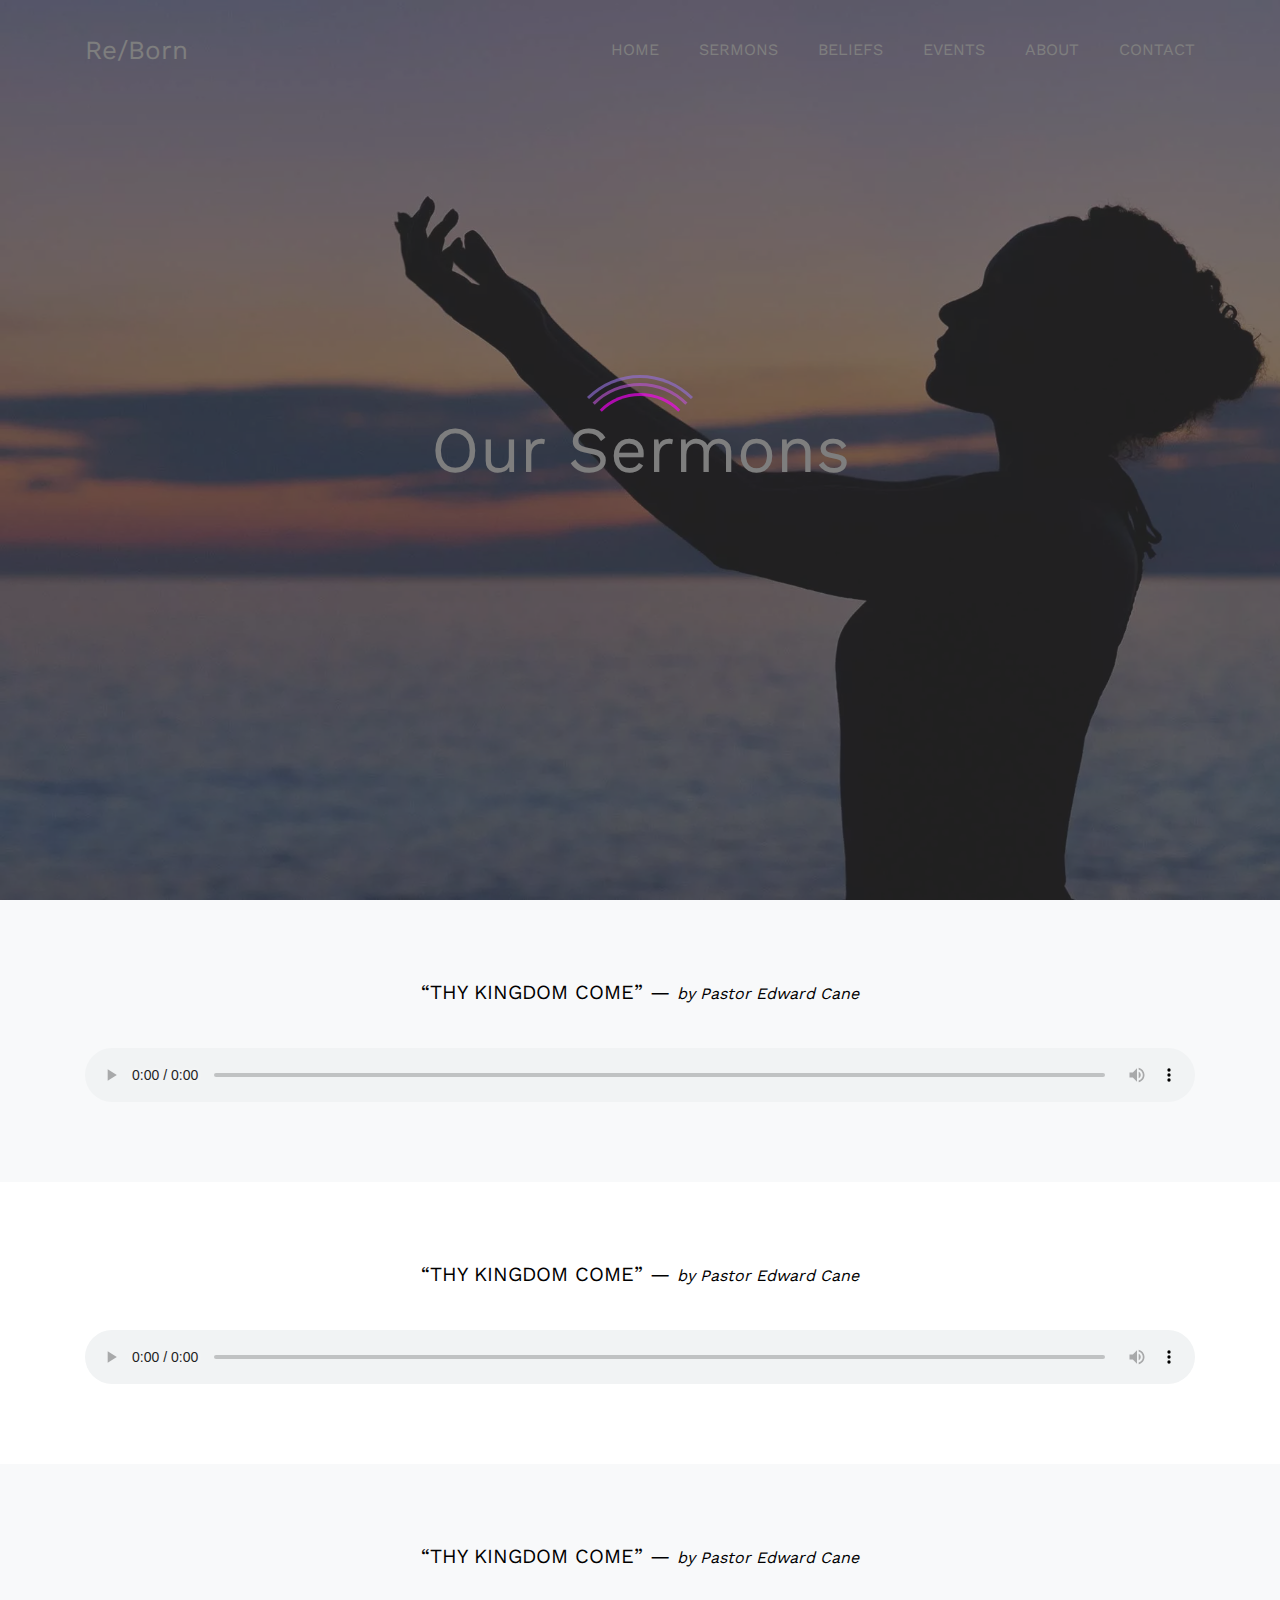
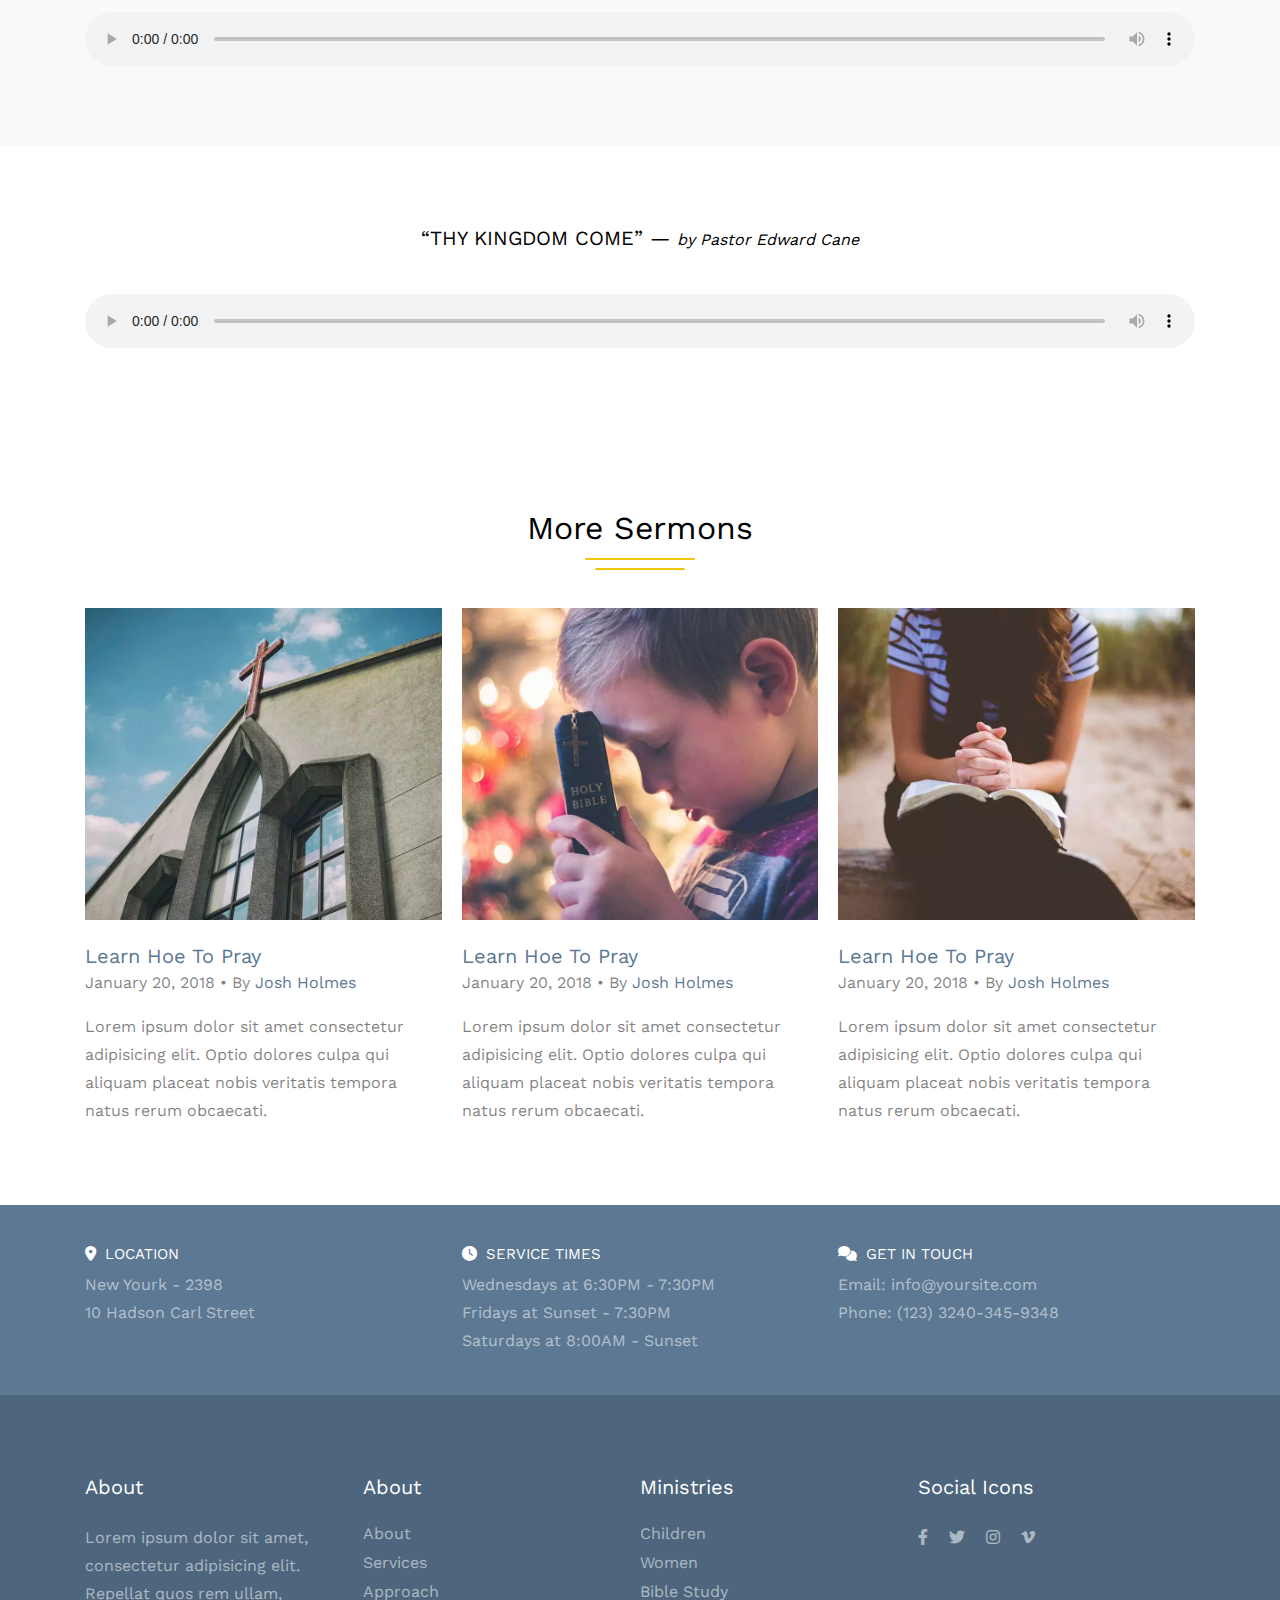
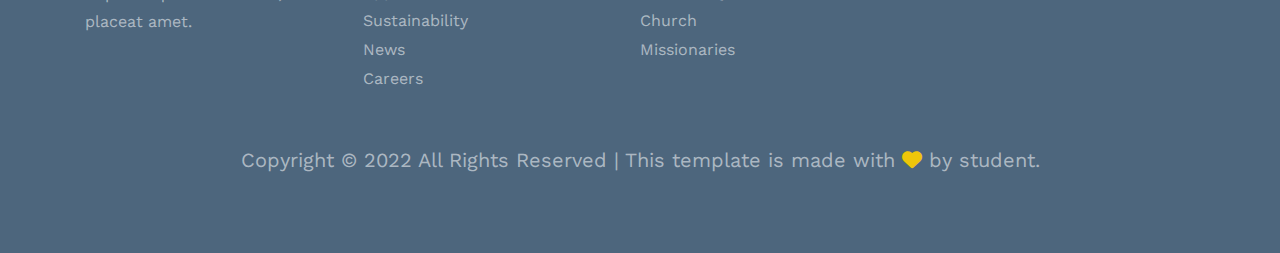
<file: sermons.html>
<!DOCTYPE html>
<html lang="en">

<head>
    <meta charset="UTF-8">
    <meta http-equiv="X-UA-Compatible" content="IE=edge">
    <meta name="viewport" content="width=device-width, initial-scale=1.0">
    <title>Re/Born | Sermon</title>
    <link rel="stylesheet" href="css/aos.css">
    <link rel="stylesheet" href="css/fonts.css">
    <link rel="stylesheet" href="css/font-awesome-pro.css">
    <link rel="stylesheet" href="css/style.css">
</head>

<body>
    <!-- Pre loader -->
    <div id="preloader">
        <div id="loader"></div>
    </div>
    <div id="overlay"></div>

    <!-- Header  -->
    <header>
        <div class="container d-flex justify-between align-center">
            <div class="logo">
                <a href="index.html">Re/Born</a>
            </div>
            <nav>
                <ul class="d-flex">
                    <li><a href="index.html">HOME</a></li>
                    <li><a href="sermons.html">SERMONS</a></li>
                    <li><a href="beliefs.html">BELIEFS</a></li>
                    <li><a href="events.html">EVENTS</a></li>
                    <li><a href="about.html">ABOUT</a></li>
                    <li><a href="contact.html">CONTACT</a></li>
                </ul>
            </nav>
        </div>
    </header>

    <!-- banner  -->
    <section>
        <div class="banner-bg1 center">
            <h2>Our Sermons </h2>
        </div>
    </section>


    <section>
        <div class="bg-light py-80 ser">
            <div class="container">
                <p class="fs-20">“THY KINGDOM COME” — <em class="fs-16">by Pastor Edward Cane</em></p>
                <audio src="#" controls></audio>
            </div>
        </div>
    </section>

    <section>
        <div class="bg-white py-80 ser">
            <div class="container">
                <p class="fs-20">“THY KINGDOM COME” — <em class="fs-16">by Pastor Edward Cane</em></p>
                <audio src="#" controls></audio>
            </div>
        </div>
    </section>
    <section>
        <div class="bg-light py-80 ser">
            <div class="container">
                <p class="fs-20">“THY KINGDOM COME” — <em class="fs-16">by Pastor Edward Cane</em></p>
                <audio src="#" controls></audio>
            </div>
        </div>
    </section>

    <section>
        <div class="bg-white py-80 ser">
            <div class="container">
                <p class="fs-20">“THY KINGDOM COME” — <em class="fs-16">by Pastor Edward Cane</em></p>
                <audio src="#" controls></audio>
            </div>
        </div>
    </section>


    <!-- sermons  -->
    <section class="r-events py-80">
        <div class="container">
            <h2 class="fs-32">More Sermons</h2>
            <div class="d-flex">
                <div class=" w-3 event-card">
                    <div class="img-border">
                        <img src="img/e-1.webp" alt="images">
                    </div>
                    <div class="event-card-heading">
                        <h3><a href="#" class="fs-20 fs-blue">Learn Hoe To Pray</a></h3>
                        <p class="fs-16 fs-black">January 20, 2018 • By <span class="fs-blue">Josh Holmes</span></p>
                    </div>
                    <p class="fs-16 fs-black">Lorem ipsum dolor sit amet consectetur adipisicing elit. Optio dolores
                        culpa qui aliquam placeat nobis veritatis tempora natus rerum obcaecati.</p>
                </div>
                <div class=" w-3 event-card">
                    <div class="img-border">
                        <img src="img/e-2.webp" alt="images">
                    </div>
                    <div class="event-card-heading">
                        <h3><a href="#" class="fs-20 fs-blue">Learn Hoe To Pray</a></h3>
                        <p class="fs-16 fs-black">January 20, 2018 • By <span class="fs-blue">Josh Holmes</span></p>
                    </div>
                    <p class="fs-16 fs-black">Lorem ipsum dolor sit amet consectetur adipisicing elit. Optio dolores
                        culpa qui aliquam placeat nobis veritatis tempora natus rerum obcaecati.</p>
                </div>
                <div class=" w-3 event-card">
                    <div class="img-border">
                        <img src="img/e-3.webp" alt="images">
                    </div>
                    <div class="event-card-heading">
                        <h3><a href="#" class="fs-20 fs-blue">Learn Hoe To Pray</a></h3>
                        <p class="fs-16 fs-black">January 20, 2018 • By <span class="fs-blue">Josh Holmes</span></p>
                    </div>
                    <p class="fs-16 fs-black">Lorem ipsum dolor sit amet consectetur adipisicing elit. Optio dolores
                        culpa qui aliquam placeat nobis veritatis tempora natus rerum obcaecati.</p>
                </div>
            </div>


        </div>
    </section>




    <!-- Quick-contact -->
    <section class="quick-contact py-40">
        <div class="container d-flex">
            <div class=" w-3">
                <h3><i class="fa-solid fa-location-dot"></i> LOCATION</h3>
                <P class="fs-16">New Yourk - 2398 <br>10 Hadson Carl Street</P>
            </div>
            <div class=" w-3">
                <h3><i class="fa-solid fa-clock"></i> SERVICE TIMES</h3>
                <P class="fs-16">Wednesdays at 6:30PM - 7:30PM <br>
                    Fridays at Sunset - 7:30PM <br>
                    Saturdays at 8:00AM - Sunset <br></P>
            </div>
            <div class=" w-3">
                <h3><i class="fa-solid fa-comments"></i> GET IN TOUCH</h3>
                <P class="fs-16">Email: info@yoursite.com <br>
                    Phone: (123) 3240-345-9348</P>
            </div>
        </div>
    </section>

    <!-- footer -->

    <footer>
        <div class="footer-bg py-80">
            <div class="container d-flex">
                <div class="w-4">
                    <h3 class="fs-20">About</h3>
                    <p class="fs-16">Lorem ipsum dolor sit amet, consectetur adipisicing elit. Repellat quos rem ullam,
                        placeat amet.</p>
                </div>
                <div class="w-4">
                    <h3 class="fs-20">About</h3>
                    <ul>
                        <li><a href="#">About</a></li>
                        <li><a href="#">Services</a></li>
                        <li><a href="#">Approach</a></li>
                        <li><a href="#">Sustainability</a></li>
                        <li><a href="#">News</a></li>
                        <li><a href="#">Careers</a></li>
                    </ul>
                </div>
                <div class="w-4">
                    <h3 class="fs-20">Ministries</h3>
                    <ul>
                        <li><a href="#">Children</a></li>
                        <li><a href="#">Women</a></li>
                        <li><a href="#">Bible Study</a></li>
                        <li><a href="#">Church</a></li>
                        <li><a href="#">Missionaries</a></li>
                    </ul>
                </div>
                <div class="w-4">
                    <h3 class="fs-20">Social Icons</h3>
                    <div class="s-icon">
                        <a href="#"><i class="fa-brands fa-facebook-f"></i></a>
                        <a href="#"><i class="fa-brands fa-twitter"></i></a>
                        <a href="#"><i class="fa-brands fa-instagram"></i></a>
                        <a href="#"><i class="fa-brands fa-vimeo-v"></i></a>
                    </div>
                </div>
            </div>
            <h4 class="fs-20">Copyright © 2022 All Rights Reserved | This template is made with <i
                    class="fa-sharp fa-solid fa-heart"></i> by student. </h4>
        </div>
    </footer>





    <script src="js/aos.js"></script>
    <script src="js/jquery-3.6.1.js"></script>
    <script src="js/jquery-2.2.4.js"></script>
    <script>
        // pre-loader
        $(window).load(() => {
            $('#overlay').delay(500).fadeOut('slow');
            $('#preloader').delay(500).fadeOut('slow');
        })
        $(document).ready(() => {

            // header
            $(window).scroll(function () {
                let sticky = $('header'),
                    scroll = $(window).scrollTop();

                if (scroll >= 100) sticky.addClass('fixed');
                else sticky.removeClass('fixed');
            });

        })
    </script>
</body>

</html>
</file>
<file: css/fonts.css>
/* work-sans-regular - latin */
@font-face {
    font-family: 'Work Sans';
    font-style: normal;
    font-weight: 400;
    src: url('../fonts/work-sans-v18-latin-regular.eot'); /* IE9 Compat Modes */
    src: local(''),
         url('../fonts/work-sans-v18-latin-regular.eot?#iefix') format('embedded-opentype'), /* IE6-IE8 */
         url('../fonts/work-sans-v18-latin-regular.woff2') format('woff2'), /* Super Modern Browsers */
         url('../fonts/work-sans-v18-latin-regular.woff') format('woff'), /* Modern Browsers */
         url('../fonts/work-sans-v18-latin-regular.ttf') format('truetype'), /* Safari, Android, iOS */
         url('../fonts/work-sans-v18-latin-regular.svg#WorkSans') format('svg'); /* Legacy iOS */
  }
  /* work-sans-600 - latin */
  @font-face {
    font-family: 'Work Sans';
    font-style: normal;
    font-weight: 600;
    src: url('../fonts/work-sans-v18-latin-600.eot'); /* IE9 Compat Modes */
    src: local(''),
         url('../fonts/work-sans-v18-latin-600.eot?#iefix') format('embedded-opentype'), /* IE6-IE8 */
         url('../fonts/work-sans-v18-latin-600.woff2') format('woff2'), /* Super Modern Browsers */
         url('../fonts/work-sans-v18-latin-600.woff') format('woff'), /* Modern Browsers */
         url('../fonts/work-sans-v18-latin-600.ttf') format('truetype'), /* Safari, Android, iOS */
         url('../fonts/work-sans-v18-latin-600.svg#WorkSans') format('svg'); /* Legacy iOS */
  }
  /* work-sans-800 - latin */
  @font-face {
    font-family: 'Work Sans';
    font-style: normal;
    font-weight: 800;
    src: url('../fonts/work-sans-v18-latin-800.eot'); /* IE9 Compat Modes */
    src: local(''),
         url('../fonts/work-sans-v18-latin-800.eot?#iefix') format('embedded-opentype'), /* IE6-IE8 */
         url('../fonts/work-sans-v18-latin-800.woff2') format('woff2'), /* Super Modern Browsers */
         url('../fonts/work-sans-v18-latin-800.woff') format('woff'), /* Modern Browsers */
         url('../fonts/work-sans-v18-latin-800.ttf') format('truetype'), /* Safari, Android, iOS */
         url('../fonts/work-sans-v18-latin-800.svg#WorkSans') format('svg'); /* Legacy iOS */
  }
</file>
<file: css/style.css>
* {
  margin: 0;
  padding: 0;
  box-sizing: border-box;
}

body {
  font-family: "Work Sans", sans-serif;
}

::selection {
  background-color: #5c7893;
  color: #fff;
}

.container {
  max-width: 1140px;
  padding-left: 15px;
  padding-right: 15px;
  margin: auto;
}

.d-flex {
  display: flex;
}

.flex-wrap {
  flex-wrap: wrap;
}

.justify-between {
  justify-content: space-between;
}

.align-center {
  align-items: center;
}

ul {
  list-style: none;
}

a {
  text-decoration: none;
}

.fs-32 {
  font-size: 32px;
  line-height: 40px;
  font-weight: 500;
}

.fs-16 {
  font-size: 16px;
  line-height: 28px;
}

.fs-black {
  color: rgba(0, 0, 0, 0.5);
}

.fs-blue {
  color: #5c7893;
}

.fs-white {
  color: rgba(255, 255, 255, 0.55);
}

.fs-20 {
  font-size: 20px;
  line-height: 25px;
  font-weight: 500;
}

.center {
  display: flex !important;
  justify-content: center;
  align-items: center;
}

.ps-100 {
  padding-left: 100px !important;
}

.pe-100 {
  padding-right: 100px !important;
}

.py-80 {
  padding-top: 80px;
  padding-bottom: 80px;
}

.py-40 {
  padding-top: 40px;
  padding-bottom: 40px;
}

.mt-60 {
  margin-top: 60px;
}

.bg-light {
  background-color: #f8f9fa;
}

.w-2 {
  width: 50%;
}

.w-3 {
  width: 33.33%;
}

.w-4 {
  width: 25%;
}

.order-1 {
  order: 1;
}

.order-2 {
  order: 2;
}

#preloader {
  position: fixed;
  top: 0;
  left: 0;
  right: 0;
  height: 100vh;
  z-index: 999;
}
#preloader #loader {
  display: block;
  position: relative;
  left: 50%;
  top: 50%;
  width: 150px;
  height: 150px;
  margin: -75px 0 0 -75px;
  border-radius: 50%;
  border: 3px solid transparent;
  border-top-color: #9370DB;
  animation: spin 2s linear infinite;
}
#preloader #loader::before {
  content: "";
  position: absolute;
  border-radius: 50%;
  border: 3px solid transparent;
  top: 5px;
  left: 5px;
  right: 5px;
  bottom: 5px;
  border-top-color: #BA55D3;
  animation: spin 3s linear infinite;
}
#preloader #loader::after {
  content: "";
  position: absolute;
  border-radius: 50%;
  border: 3px solid transparent;
  top: 15px;
  left: 15px;
  right: 15px;
  bottom: 15px;
  border-top-color: #FF00FF;
  animation: spin 1.5s linear infinite;
}

@keyframes spin {
  0% {
    transform: rotate(0deg);
  }
  100% {
    transform: rotate(360deg);
  }
}
#overlay {
  position: fixed;
  top: 0;
  left: 0;
  right: 0;
  height: 100vh;
  background-color: #333333;
  z-index: 99;
}

.fixed {
  padding: 12px 0;
  position: fixed;
  top: 0;
  left: 0;
  right: 0;
  background-color: #fff;
  color: rgba(0, 0, 0, 0.5);
  animation: smoothScroll 0.7s forwards;
}

@keyframes smoothScroll {
  0% {
    transform: translateY(-100px);
  }
  100% {
    transform: translateY(0px);
  }
}
header {
  padding: 30px 0;
  position: absolute;
  top: 0;
  left: 0;
  right: 0;
  transition: 0.4s;
  z-index: 9;
  color: #fff;
}
header .logo {
  font-size: 26px;
}
header .logo a {
  color: inherit;
}
header ul li a {
  display: block;
  padding: 10px 20px;
  color: inherit;
}
header ul li:last-child a {
  padding-right: 0;
}
header ul li:hover a {
  color: #000;
}

.banner-bg1 {
  background-size: cover;
  width: 100%;
  height: 100vh;
  background-image: url(../img/banner-1.webp);
}
.banner-bg1 h2 {
  font-size: 65px;
  color: #fff;
  width: 50%;
  text-align: center;
  font-weight: 200;
}
.banner-bg1 h2 span {
  font-weight: 800;
}

.banner-bg2 {
  background-size: cover;
  width: 100%;
  height: 100vh;
  background-image: url(../img/banner-2.webp);
}
.banner-bg2 h2 {
  font-size: 65px;
  color: #fff;
  width: 50%;
  text-align: center;
  font-weight: 200;
}
.banner-bg2 h2 span {
  font-weight: 800;
}

.slick-prev {
  left: 25px;
  z-index: 1;
}

.slick-next {
  right: 25px;
}

.sermon-bg h2,
.sermon-bg p,
.ser h2,
.ser p {
  text-align: center;
  margin: 0 auto 40px;
  width: 50%;
}
.sermon-bg p,
.ser p {
  color: rgba(0, 0, 0, 0.5);
}
.sermon-bg p:last-of-type,
.ser p:last-of-type {
  color: #000;
}
.sermon-bg h2,
.ser h2 {
  position: relative;
}
.sermon-bg h2::before,
.ser h2::before {
  content: "";
  position: absolute;
  left: 50%;
  transform: translateX(-50%);
  background-color: #eec60a;
  height: 2px;
  border-radius: 5px;
  top: 50px;
  width: 110px;
}
.sermon-bg h2::after,
.ser h2::after {
  content: "";
  position: absolute;
  left: 50%;
  transform: translateX(-50%);
  background-color: #eec60a;
  height: 2px;
  border-radius: 5px;
  top: 60px;
  width: 90px;
}
.sermon-bg audio,
.ser audio {
  display: block;
  width: 100%;
  color: #000;
}

.about .img-section {
  position: relative;
}
.about .img-section img {
  max-width: 100%;
  aspect-ratio: 3/2;
  display: block;
  z-index: 1;
  transition: all 0.4s;
}
.about .img-section::before {
  content: "";
  position: absolute;
  top: 0;
  left: 0;
  right: 0;
  bottom: 0;
  background-color: #eec60a;
  z-index: -1;
  opacity: 0;
  transition: all 0.4s;
}
.about .img-section:hover::before {
  top: 30px;
  left: 30px;
  right: -30px;
  bottom: -30px;
  opacity: 1;
}
.about .img-section:hover img {
  transform: translate(-5px, -5px);
}
.about .about-contant {
  padding: 70px 0;
}
.about .about-contant h2,
.about .about-contant p {
  margin-bottom: 16px;
}

.testimonial .t-box {
  text-align: center;
  padding: 16px;
}
.testimonial .t-box .t-icon {
  margin-bottom: 30px;
}
.testimonial .t-box .t-icon i {
  display: inline-block;
  font-size: 72px;
  transform: rotate(-35deg);
}
.testimonial .t-box h3,
.testimonial .t-box p {
  margin-bottom: 16px;
}
.testimonial .t-box:first-child {
  border-right: 1px solid #dee2e6;
  border-bottom: 1px solid #dee2e6;
}
.testimonial .t-box:nth-child(2) {
  border-bottom: 1px solid #dee2e6;
}
.testimonial .t-box:nth-child(3) {
  border-right: 1px solid #dee2e6;
}

.r-events h2 {
  position: relative;
  text-align: center;
  margin-bottom: 60px;
}
.r-events h2::before {
  content: "";
  position: absolute;
  left: 50%;
  transform: translateX(-50%);
  background-color: #eec60a;
  height: 2px;
  border-radius: 5px;
  top: 50px;
  width: 110px;
}
.r-events h2::after {
  content: "";
  position: absolute;
  left: 50%;
  transform: translateX(-50%);
  background-color: #eec60a;
  height: 2px;
  border-radius: 5px;
  top: 60px;
  width: 90px;
}
.r-events .event-card .img-border {
  position: relative;
}
.r-events .event-card .img-border img {
  max-width: 100%;
  display: block;
  margin-bottom: 24px;
  transition: all 0.4s;
}
.r-events .event-card .img-border::before {
  content: "";
  position: absolute;
  top: 0;
  left: 0;
  right: 0;
  bottom: 0;
  background-color: #eec60a;
  z-index: -1;
  opacity: 0;
  transition: all 0.4s;
}
.r-events .event-card .img-border:hover::before {
  top: 10px;
  left: 10px;
  right: -10px;
  bottom: -10px;
  opacity: 1;
}
.r-events .event-card .img-border:hover img {
  transform: translate(-5px, -5px);
}
.r-events .event-card .event-card-heading {
  margin-bottom: 16px;
}
.r-events .event-card:nth-of-type(2) {
  margin: 0 20px;
}

.quick-contact {
  background-color: #5c7893;
  color: rgba(255, 255, 255, 0.55);
}
.quick-contact .w-3 h3 {
  font-size: 15px;
  color: #fff;
  font-weight: 500;
  margin-bottom: 8px;
}
.quick-contact .w-3 h3 i {
  margin-right: 4px;
}
.quick-contact .w-3:nth-of-type(2) {
  margin: 0 20px;
}

.footer-bg {
  background-color: #4d667d;
  color: rgba(255, 255, 255, 0.55);
}
.footer-bg .w-4 {
  padding-right: 40px;
}
.footer-bg .w-4 h3 {
  color: #fff;
  margin-bottom: 24px;
}
.footer-bg .w-4 ul li a {
  display: block;
  color: rgba(255, 255, 255, 0.55);
  padding-bottom: 10px;
  transition: all 0.4s;
}
.footer-bg .w-4 ul li:hover a {
  color: #fff;
}
.footer-bg .w-4 .s-icon a {
  color: rgba(255, 255, 255, 0.55);
  display: inline-block;
  padding: 4px 8px;
}
.footer-bg .w-4 .s-icon a:nth-of-type(1) {
  padding-left: 0;
}
.footer-bg .w-4 .s-icon a:hover {
  color: #fff;
}
.footer-bg h4 {
  font-weight: 500;
  text-align: center;
  margin-top: 50px;
}
.footer-bg h4 i {
  color: #eec60a;
}

.belief .w-2 img {
  max-width: 100%;
  display: block;
}
.belief .w-2 .belif-contant {
  padding: 90px 120px;
}
.belief .w-2 .belif-contant h2 {
  margin-bottom: 30px;
  position: relative;
}
.belief .w-2 .belif-contant h2::before {
  content: "";
  position: absolute;
  left: 50%;
  transform: translateX(-50%);
  background-color: #eec60a;
  height: 2px;
  border-radius: 5px;
  top: 50px;
  width: 110px;
  left: 55px;
}
.belief .w-2 .belif-contant h2::after {
  content: "";
  position: absolute;
  left: 50%;
  transform: translateX(-50%);
  background-color: #eec60a;
  height: 2px;
  border-radius: 5px;
  top: 60px;
  width: 90px;
  left: 45px;
}
.belief .w-2 .belif-contant p {
  margin-bottom: 15px;
}

.contact-form {
  width: 70%;
  padding: 50px 55px;
  background-color: #fff;
  border-radius: 4px;
  transition: all 0.5s;
}
.contact-form label {
  display: block;
  margin-bottom: 12px;
  font-size: 16px;
  font-weight: 700;
  color: rgba(0, 0, 0, 0.5);
}
.contact-form input,
.contact-form textarea {
  display: block;
  width: 100%;
  margin-bottom: 12px;
  padding: 10px;
  border: 1px solid lightgray;
  border-radius: 5px;
  font-family: inherit;
}
.contact-form input::placeholder,
.contact-form textarea::placeholder {
  font-size: 16px;
}
.contact-form button {
  padding: 10px 15px;
  background-color: #5c7893;
  border: 1px solid #5c7893;
  color: #fff;
  border-radius: 5px;
  margin-top: 10px;
}
.contact-form:hover {
  box-shadow: rgba(0, 0, 0, 0.24) 0px 3px 8px;
}

.contact-info {
  width: 30%;
  padding: 25px 30px;
  background-color: #fff;
  margin-left: 20px;
  height: fit-content;
  border-radius: 4px;
  transition: all 0.5s;
}
.contact-info h3 {
  margin-bottom: 24px;
  color: #000;
}
.contact-info h4 {
  font-weight: 600;
}
.contact-info p {
  margin-bottom: 16px;
}
.contact-info:hover {
  box-shadow: rgba(0, 0, 0, 0.24) 0px 3px 8px;
}

/*# sourceMappingURL=style.css.map */
</file>
